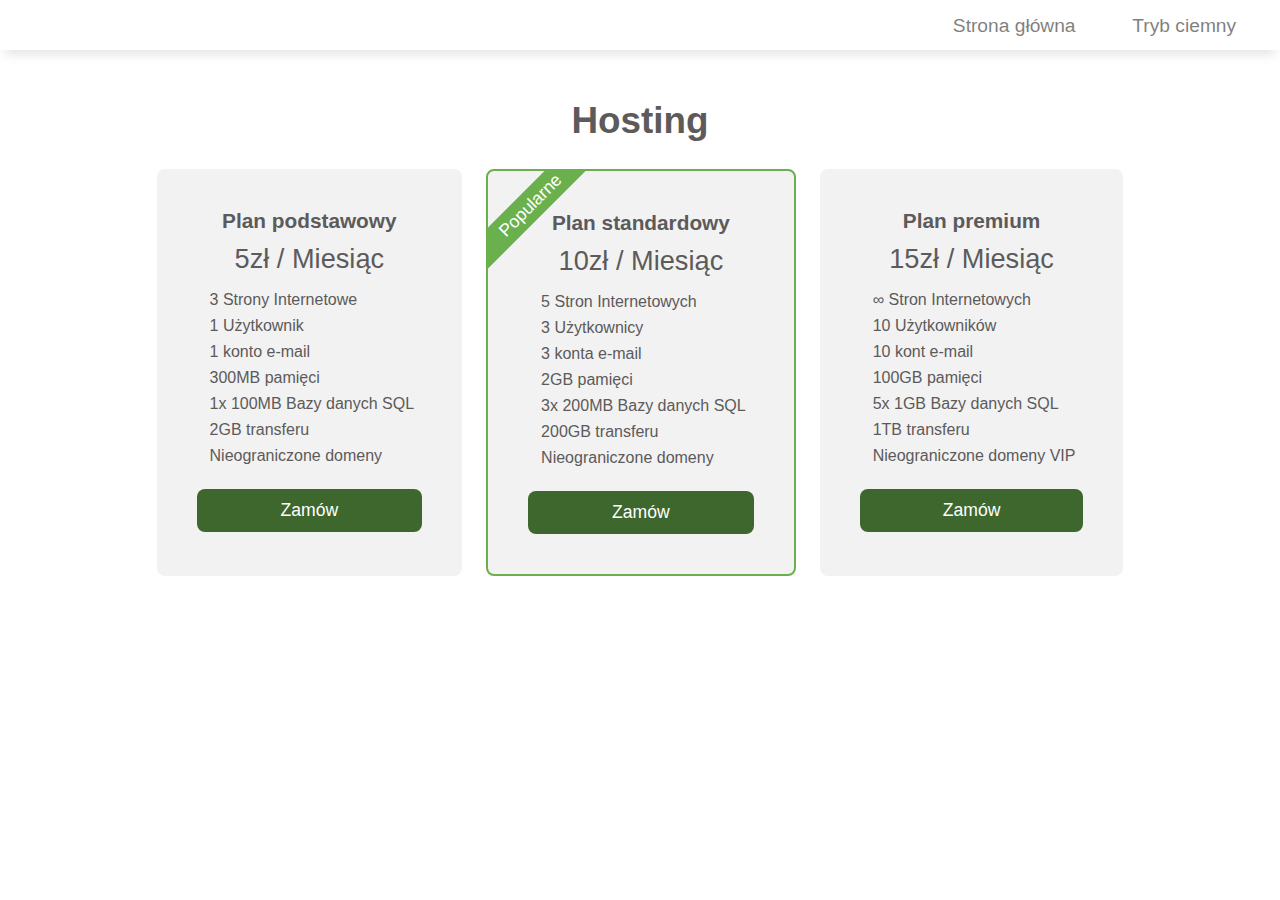
<file: project2-lightmode.html>
<!DOCTYPE html>
<html lang="en">
<head>
    <meta charset="UTF-8">
    <meta http-equiv="X-UA-Compatible" content="IE=edge">
    <meta name="viewport" content="width=device-width, initial-scale=1.0">
    <title>Ceny Hostingu</title>
    <link rel="stylesheet" href="https://cdnjs.cloudflare.com/ajax/libs/font-awesome/6.1.1/css/all.min.css" integrity="sha512-KfkfwYDsLkIlwQp6LFnl8zNdLGxu9YAA1QvwINks4PhcElQSvqcyVLLD9aMhXd13uQjoXtEKNosOWaZqXgel0g==" crossorigin="anonymous" referrerpolicy="no-referrer" />
    <link rel="stylesheet" href="style-project2-lightmode.css">
    <link rel="shortcut icon" href="web.png" type="image/x-icon">
</head>
<body>
    <nav id="navbar">
        <ul>
            <li><a href="#"> <i class="fa-solid fa-house"></i>Strona główna</a></li>
            <li><a href="project2.html"> <i class="fas fa-moon"></i>Tryb ciemny</a></li>
        </ul>
    </nav>
    <h1 id="intro">Hosting</h1>
    <div class="offer">
        <div class="plan">
            <h2>Plan podstawowy</h2>
            <div class="price">5zł / Miesiąc</div>
            <ul class="details">
                <li> <i class="fas fa-check"></i> 3 Strony Internetowe</li>
                <li> <i class="fas fa-check"></i> 1 Użytkownik</li>
                <li> <i class="fas fa-check"></i> 1 konto e-mail</li>
                <li> <i class="fas fa-check"></i> 300MB pamięci</li>
                <li> <i class="fas fa-check"></i> 1x 100MB Bazy danych SQL</li>
                <li> <i class="fas fa-check"></i> 2GB transferu</li>
                <li> <i class="fas fa-times"></i> Nieograniczone domeny</li>
            </ul>
            <a href="#">Zamów</a>
        </div>
        <div class="plan top">
            <div class="listing-badges">
                <span>Popularne</span>
            </div>
            <h2>Plan standardowy</h2>
            <div class="price">10zł / Miesiąc</div>
            <ul class="details">
                <li> <i class="fas fa-check"></i> 5 Stron Internetowych</li>
                <li> <i class="fas fa-check"></i> 3 Użytkownicy</li>
                <li> <i class="fas fa-check"></i> 3 konta e-mail</li>
                <li> <i class="fas fa-check"></i> 2GB pamięci</li>
                <li> <i class="fas fa-check"></i> 3x 200MB Bazy danych SQL</li>
                <li> <i class="fas fa-check"></i> 200GB transferu</li>
                <li> <i class="fas fa-check"></i> Nieograniczone domeny</li>
            </ul>
            <a href="#">Zamów</a>
        </div>
        <div class="plan">
            <h2>Plan premium</h2>
            <div class="price">15zł / Miesiąc</div>
            <ul class="details">
                <li> <i class="fas fa-check"></i> ∞ Stron Internetowych</li>
                <li> <i class="fas fa-check"></i> 10 Użytkowników</li>
                <li> <i class="fas fa-check"></i> 10 kont e-mail</li>
                <li> <i class="fas fa-check"></i> 100GB pamięci</li>
                <li> <i class="fas fa-check"></i> 5x 1GB Bazy danych SQL</li>
                <li> <i class="fas fa-check"></i> 1TB transferu</li>
                <li> <i class="fas fa-check"></i> Nieograniczone domeny VIP</li>
            </ul>
            <a href="#">Zamów</a>
        </div>
    </div>
</body>
</html>
</file>
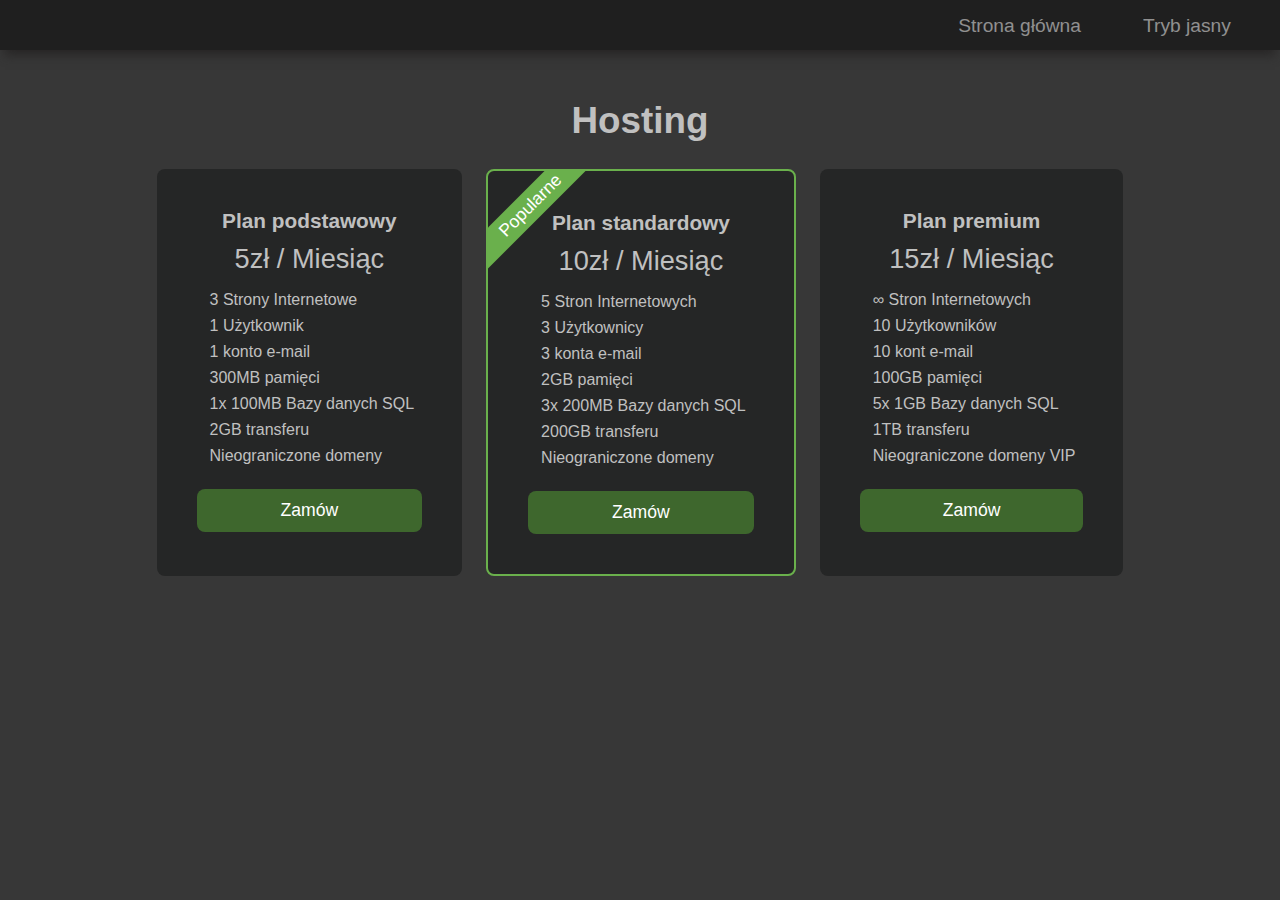
<file: project2.html>
<!DOCTYPE html>
<html lang="en">
<head>
    <meta charset="UTF-8">
    <meta http-equiv="X-UA-Compatible" content="IE=edge">
    <meta name="viewport" content="width=device-width, initial-scale=1.0">
    <title>Ceny Hostingu</title>
    <link rel="stylesheet" href="https://cdnjs.cloudflare.com/ajax/libs/font-awesome/6.1.1/css/all.min.css" integrity="sha512-KfkfwYDsLkIlwQp6LFnl8zNdLGxu9YAA1QvwINks4PhcElQSvqcyVLLD9aMhXd13uQjoXtEKNosOWaZqXgel0g==" crossorigin="anonymous" referrerpolicy="no-referrer" />
    <link rel="stylesheet" href="style-project2.css">
    <link rel="shortcut icon" href="web.png" type="image/x-icon">
</head>
<body>
    <nav id="navbar">
        <ul>
            <li><a href="#"> <i class="fa-solid fa-house"></i>Strona główna</a></li>
            <li><a href="project2-lightmode.html"> <i class="fas fa-sun"></i>Tryb jasny</a></li>
        </ul>
    </nav>
    <h1 id="intro">Hosting</h1>
    <div class="offer">
        <div class="plan">
            <h2>Plan podstawowy</h2>
            <div class="price">5zł / Miesiąc</div>
            <ul class="details">
                <li> <i class="fas fa-check"></i> 3 Strony Internetowe</li>
                <li> <i class="fas fa-check"></i> 1 Użytkownik</li>
                <li> <i class="fas fa-check"></i> 1 konto e-mail</li>
                <li> <i class="fas fa-check"></i> 300MB pamięci</li>
                <li> <i class="fas fa-check"></i> 1x 100MB Bazy danych SQL</li>
                <li> <i class="fas fa-check"></i> 2GB transferu</li>
                <li> <i class="fas fa-times"></i> Nieograniczone domeny</li>
            </ul>
            <a href="#">Zamów</a>
        </div>
        <div class="plan top">
            <div class="listing-badges">
                <span>Popularne</span>
            </div>
            <h2>Plan standardowy</h2>
            <div class="price">10zł / Miesiąc</div>
            <ul class="details">
                <li> <i class="fas fa-check"></i> 5 Stron Internetowych</li>
                <li> <i class="fas fa-check"></i> 3 Użytkownicy</li>
                <li> <i class="fas fa-check"></i> 3 konta e-mail</li>
                <li> <i class="fas fa-check"></i> 2GB pamięci</li>
                <li> <i class="fas fa-check"></i> 3x 200MB Bazy danych SQL</li>
                <li> <i class="fas fa-check"></i> 200GB transferu</li>
                <li> <i class="fas fa-check"></i> Nieograniczone domeny</li>
            </ul>
            <a href="#">Zamów</a>
        </div>
        <div class="plan">
            <h2>Plan premium</h2>
            <div class="price">15zł / Miesiąc</div>
            <ul class="details">
                <li> <i class="fas fa-check"></i> ∞ Stron Internetowych</li>
                <li> <i class="fas fa-check"></i> 10 Użytkowników</li>
                <li> <i class="fas fa-check"></i> 10 kont e-mail</li>
                <li> <i class="fas fa-check"></i> 100GB pamięci</li>
                <li> <i class="fas fa-check"></i> 5x 1GB Bazy danych SQL</li>
                <li> <i class="fas fa-check"></i> 1TB transferu</li>
                <li> <i class="fas fa-check"></i> Nieograniczone domeny VIP</li>
            </ul>
            <a href="#">Zamów</a>
        </div>
    </div>
</body>
</html>
</file>
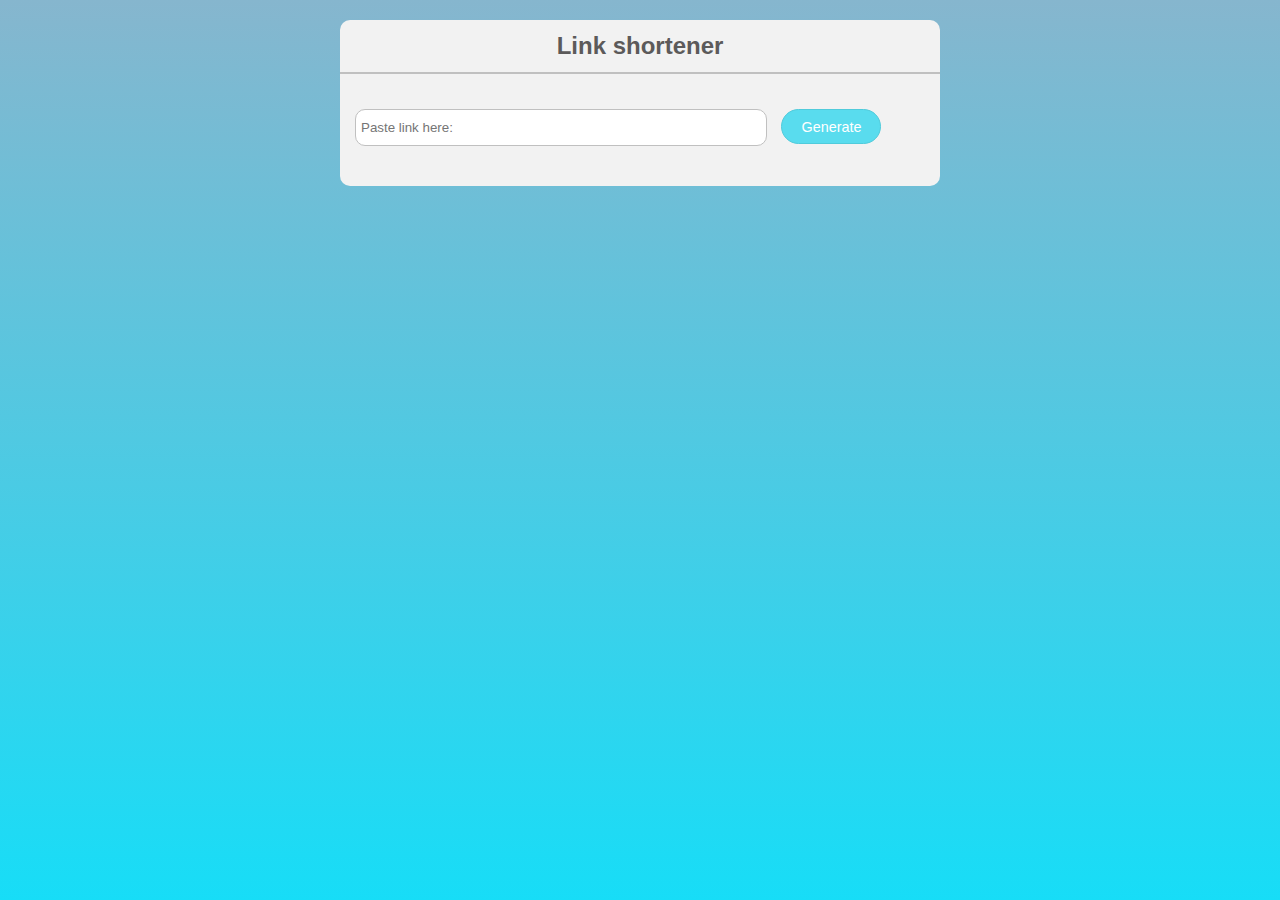
<file: project3.html>
<!DOCTYPE html>
<html lang="en">

<head>
    <meta charset="UTF-8">
    <meta http-equiv="X-UA-Compatible" content="IE=edge">
    <meta name="viewport" content="width=device-width, initial-scale=1.0">
    <title>Link shortener</title>
    <link rel="stylesheet" href="style-project3.css">
    <link rel="shortcut icon" href="makeItShorter.png" type="image/x-icon">
    <link rel="stylesheet" href="https://cdnjs.cloudflare.com/ajax/libs/font-awesome/6.1.1/css/all.min.css"
        integrity="sha512-KfkfwYDsLkIlwQp6LFnl8zNdLGxu9YAA1QvwINks4PhcElQSvqcyVLLD9aMhXd13uQjoXtEKNosOWaZqXgel0g=="
        crossorigin="anonymous" referrerpolicy="no-referrer" />
</head>

<body>
    <main>
        <div id="link-shortener-div">
            <h2>Link shortener</h2>
            <div class="contener">
                <input type="text" id="source-link" placeholder="Paste link here:">
                <button id="generate-button">Generate</button>
                <!-- <div class="link">Code: <span id="code"></span></div> -->
                <div id="link" class="link">SHRTCODE: <span id="full-short-link"></span> <button onclick="copyFunction()" id="copy"><i
                            class="fas fa-copy"></i></button></div>
                <div id="link2" class="link">9QER.DE: <span id="full-short-link2"></span> <button onclick="copyFunction2()" id="copy2"><i
                            class="fas fa-copy"></i></button></div>
                <div id="link3" class="link">SHINE.LINK: <span id="full-short-link3"></span> <button onclick="copyFunction3()" id="copy3"><i
                            class="fas fa-copy"></i></button> </div>
            </div>
        </div>
    </main>
    <script>
        window.onload = function () {
            document.getElementById("generate-button")
                .addEventListener("click", generateLinks);
        }

        function generateLinks() {
            let url = document.getElementById("source-link").value;
            fetch("https://api.shrtco.de/v2/shorten?url=" + url)
                .then(response => response.json())
                .then(data => linksReady(data));
        }

        function linksReady(data) {
            console.log(data);
            let result = data.result;
            // setLinkToDomEl("code", result.code);
            setLinkToDomEl("full-short-link", result.full_short_link);
            setLinkToDomEl("full-short-link2", result.full_short_link2);
            setLinkToDomEl("full-short-link3", result.full_short_link3);
        }

        function setLinkToDomEl(id, shortUrl) {
            document.getElementById("link").style.display = "block";
            document.getElementById("link2").style.display = "block";
            document.getElementById("link3").style.display = "block";
            // document.getElementById(id).innerHTML = "<a href='" + shortUrl + "'>" + shortUrl + "</a>";
            // document.getElementById(id).innerHTML = "<input id='myInput' readonly value='" + shortUrl + "'>";
            document.getElementById(id).innerHTML = "<input id='myInput' readonly value='" + shortUrl + "'><a class='go-to-page' target='_blank' href='" + shortUrl + "'><i class='fa-solid fa-circle-arrow-right'></i></a>";
        }

        function copyFunction() {
            var copyText = document.getElementsByTagName("input")[1];
            console.log(copyText);
            copyText.select();
            copyText.setSelectionRange(0, 99999); /* For mobile devices */
            navigator.clipboard.writeText(copyText.value);
        }
        function copyFunction2() {
            var copyText = document.getElementsByTagName("input")[2];
            copyText.select();
            copyText.setSelectionRange(0, 99999); /* For mobile devices */
            navigator.clipboard.writeText(copyText.value);
        }
        function copyFunction3() {
            var copyText = document.getElementsByTagName("input")[3];
            copyText.select();
            copyText.setSelectionRange(0, 99999); /* For mobile devices */
            navigator.clipboard.writeText(copyText.value);
        }
    </script>
</body>

</html>
</file>
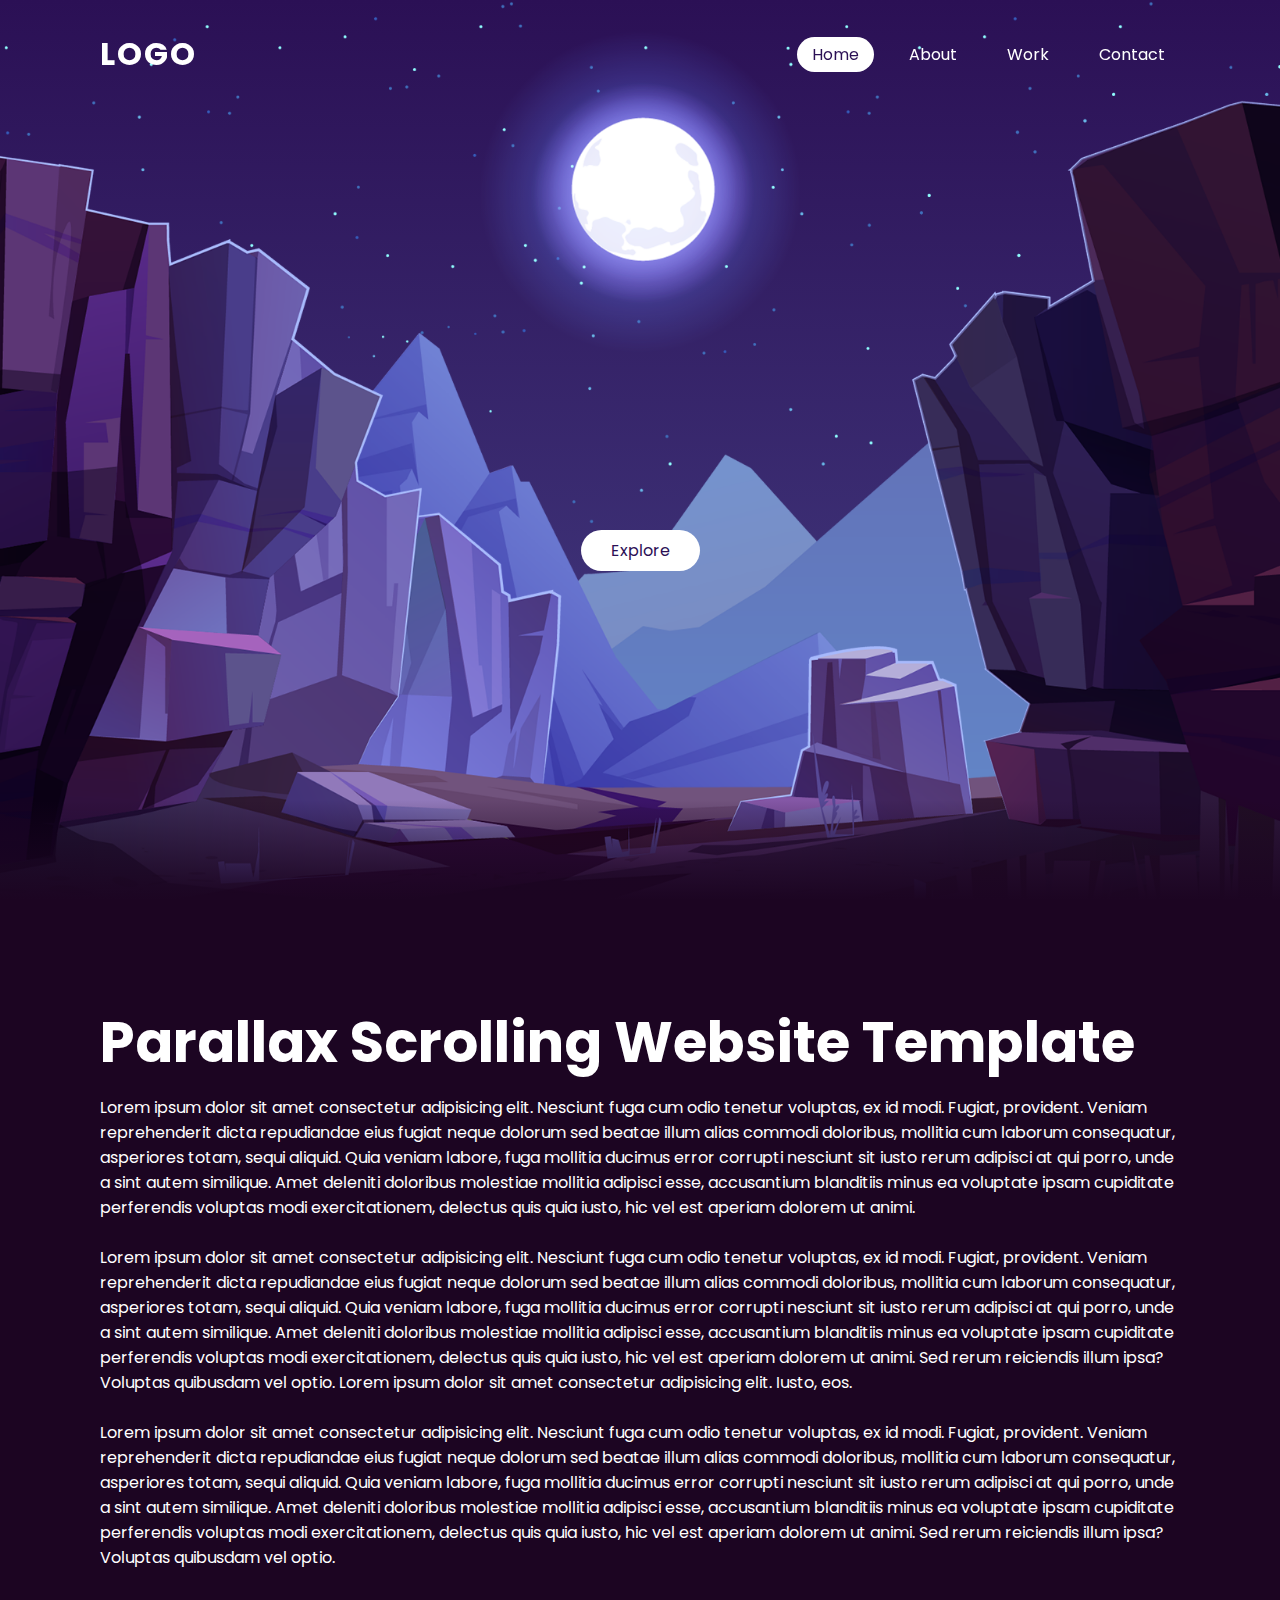
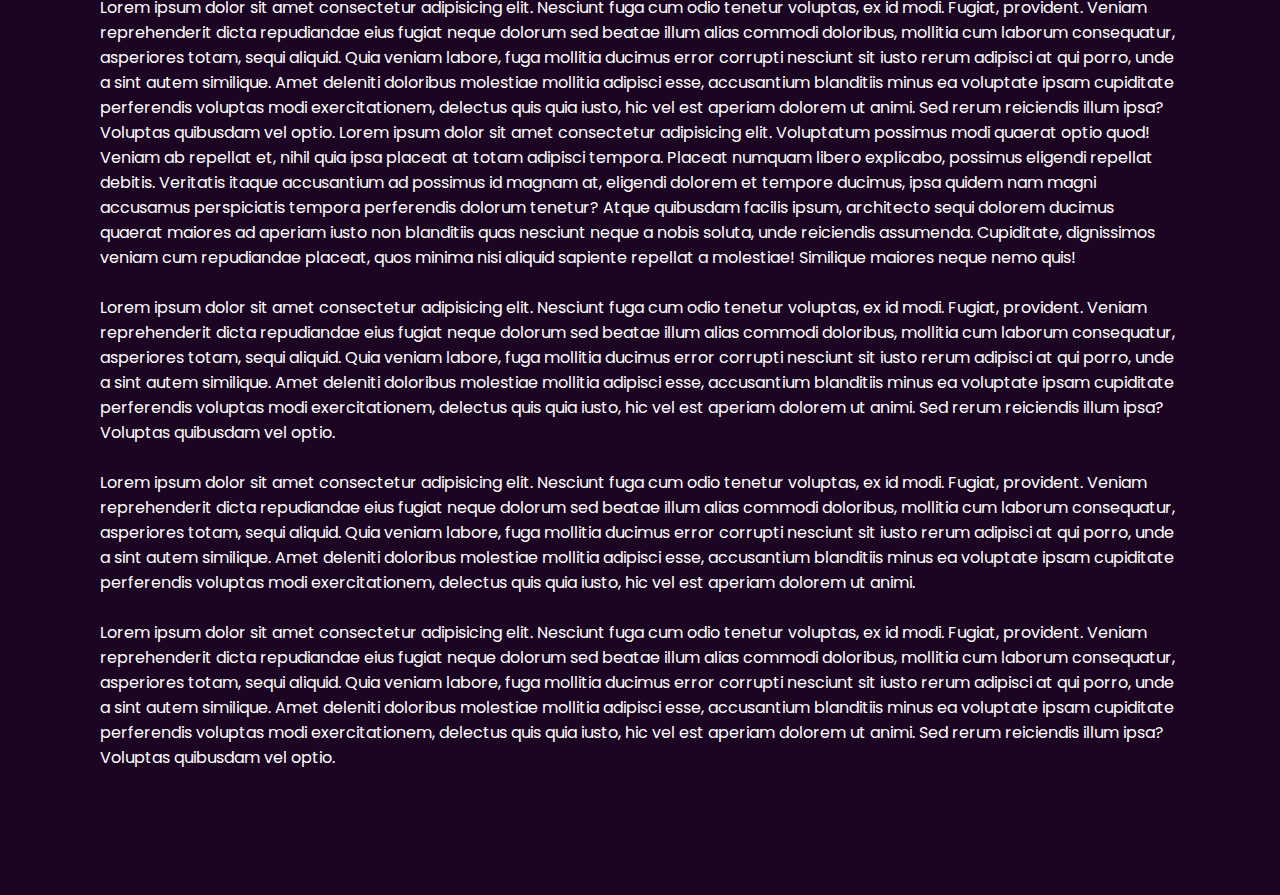
<file: project5.html>
<!DOCTYPE html>
<html lang="en">
<head>
    <meta charset="UTF-8">
    <meta http-equiv="X-UA-Compatible" content="IE=edge">
    <meta name="viewport" content="width=device-width, initial-scale=1.0">
    <link rel="stylesheet" href="style-project5.css">
    <title>Parallax Scrolling Website Template</title>
</head>
<body>
    <header>
        <a href="#" class="logo">Logo</a>
        <ul>
            <li><a href="#" class="active">Home</a></li>
            <li><a href="#">About</a></li>
            <li><a href="#">Work</a></li>
            <li><a href="#">Contact</a></li>
        </ul>
    </header>
    <section>
        <img src="stars.png" id="stars" alt="">
        <img src="moon.png" id="moon" alt="">
        <img src="mountains_behind.png" id="mountains_behind" alt="">
        <h2 id="text">Logo</h2>
        <a href="#" id="btn">Explore</a>
        <img src="mountains_front.png" id="mountains_front" alt="">
    </section>
    <div class="sec" id="sec">
        <h2>Parallax Scrolling Website Template</h2>
        <p>Lorem ipsum dolor sit amet consectetur adipisicing elit. Nesciunt fuga cum odio tenetur voluptas, ex id modi. Fugiat, provident. Veniam reprehenderit dicta repudiandae eius fugiat neque dolorum sed beatae illum alias commodi doloribus, mollitia cum laborum consequatur, asperiores totam, sequi aliquid. Quia veniam labore, fuga mollitia ducimus error corrupti nesciunt sit iusto rerum adipisci at qui porro, unde a sint autem similique. Amet deleniti doloribus molestiae mollitia adipisci esse, accusantium blanditiis minus ea voluptate ipsam cupiditate perferendis voluptas modi exercitationem, delectus quis quia iusto, hic vel est aperiam dolorem ut animi. </p><br>
        <p>Lorem ipsum dolor sit amet consectetur adipisicing elit. Nesciunt fuga cum odio tenetur voluptas, ex id modi. Fugiat, provident. Veniam reprehenderit dicta repudiandae eius fugiat neque dolorum sed beatae illum alias commodi doloribus, mollitia cum laborum consequatur, asperiores totam, sequi aliquid. Quia veniam labore, fuga mollitia ducimus error corrupti nesciunt sit iusto rerum adipisci at qui porro, unde a sint autem similique. Amet deleniti doloribus molestiae mollitia adipisci esse, accusantium blanditiis minus ea voluptate ipsam cupiditate perferendis voluptas modi exercitationem, delectus quis quia iusto, hic vel est aperiam dolorem ut animi. Sed rerum reiciendis illum ipsa? Voluptas quibusdam vel optio. Lorem ipsum dolor sit amet consectetur adipisicing elit. Iusto, eos.</p><br>
        <p>Lorem ipsum dolor sit amet consectetur adipisicing elit. Nesciunt fuga cum odio tenetur voluptas, ex id modi. Fugiat, provident. Veniam reprehenderit dicta repudiandae eius fugiat neque dolorum sed beatae illum alias commodi doloribus, mollitia cum laborum consequatur, asperiores totam, sequi aliquid. Quia veniam labore, fuga mollitia ducimus error corrupti nesciunt sit iusto rerum adipisci at qui porro, unde a sint autem similique. Amet deleniti doloribus molestiae mollitia adipisci esse, accusantium blanditiis minus ea voluptate ipsam cupiditate perferendis voluptas modi exercitationem, delectus quis quia iusto, hic vel est aperiam dolorem ut animi. Sed rerum reiciendis illum ipsa? Voluptas quibusdam vel optio.</p><br>
        <p>Lorem ipsum dolor sit amet consectetur adipisicing elit. Nesciunt fuga cum odio tenetur voluptas, ex id modi. Fugiat, provident. Veniam reprehenderit dicta repudiandae eius fugiat neque dolorum sed beatae illum alias commodi doloribus, mollitia cum laborum consequatur, asperiores totam, sequi aliquid. Quia veniam labore, fuga mollitia ducimus error corrupti nesciunt sit iusto rerum adipisci at qui porro, unde a sint autem similique. Amet deleniti doloribus molestiae mollitia adipisci esse, accusantium blanditiis minus ea voluptate ipsam cupiditate perferendis voluptas modi exercitationem, delectus quis quia iusto, hic vel est aperiam dolorem ut animi. Sed rerum reiciendis illum ipsa? Voluptas quibusdam vel optio. Lorem ipsum dolor sit amet consectetur adipisicing elit. Voluptatum possimus modi quaerat optio quod! Veniam ab repellat et, nihil quia ipsa placeat at totam adipisci tempora. Placeat numquam libero explicabo, possimus eligendi repellat debitis. Veritatis itaque accusantium ad possimus id magnam at, eligendi dolorem et tempore ducimus, ipsa quidem nam magni accusamus perspiciatis tempora perferendis dolorum tenetur? Atque quibusdam facilis ipsum, architecto sequi dolorem ducimus quaerat maiores ad aperiam iusto non blanditiis quas nesciunt neque a nobis soluta, unde reiciendis assumenda. Cupiditate, dignissimos veniam cum repudiandae placeat, quos minima nisi aliquid sapiente repellat a molestiae! Similique maiores neque nemo quis!</p><br>
        <p>Lorem ipsum dolor sit amet consectetur adipisicing elit. Nesciunt fuga cum odio tenetur voluptas, ex id modi. Fugiat, provident. Veniam reprehenderit dicta repudiandae eius fugiat neque dolorum sed beatae illum alias commodi doloribus, mollitia cum laborum consequatur, asperiores totam, sequi aliquid. Quia veniam labore, fuga mollitia ducimus error corrupti nesciunt sit iusto rerum adipisci at qui porro, unde a sint autem similique. Amet deleniti doloribus molestiae mollitia adipisci esse, accusantium blanditiis minus ea voluptate ipsam cupiditate perferendis voluptas modi exercitationem, delectus quis quia iusto, hic vel est aperiam dolorem ut animi. Sed rerum reiciendis illum ipsa? Voluptas quibusdam vel optio.</p><br>
        <p>Lorem ipsum dolor sit amet consectetur adipisicing elit. Nesciunt fuga cum odio tenetur voluptas, ex id modi. Fugiat, provident. Veniam reprehenderit dicta repudiandae eius fugiat neque dolorum sed beatae illum alias commodi doloribus, mollitia cum laborum consequatur, asperiores totam, sequi aliquid. Quia veniam labore, fuga mollitia ducimus error corrupti nesciunt sit iusto rerum adipisci at qui porro, unde a sint autem similique. Amet deleniti doloribus molestiae mollitia adipisci esse, accusantium blanditiis minus ea voluptate ipsam cupiditate perferendis voluptas modi exercitationem, delectus quis quia iusto, hic vel est aperiam dolorem ut animi.</p><br>
        <p>Lorem ipsum dolor sit amet consectetur adipisicing elit. Nesciunt fuga cum odio tenetur voluptas, ex id modi. Fugiat, provident. Veniam reprehenderit dicta repudiandae eius fugiat neque dolorum sed beatae illum alias commodi doloribus, mollitia cum laborum consequatur, asperiores totam, sequi aliquid. Quia veniam labore, fuga mollitia ducimus error corrupti nesciunt sit iusto rerum adipisci at qui porro, unde a sint autem similique. Amet deleniti doloribus molestiae mollitia adipisci esse, accusantium blanditiis minus ea voluptate ipsam cupiditate perferendis voluptas modi exercitationem, delectus quis quia iusto, hic vel est aperiam dolorem ut animi. Sed rerum reiciendis illum ipsa? Voluptas quibusdam vel optio.</p><br>
    </div>


    <script>
        let stars = document.getElementById('stars');
        let moon = document.getElementById('moon');
        let mountains_behind = document.getElementById('mountains_behind');
        let text = document.getElementById('text');
        let btn = document.getElementById('btn');
        let mountains_front = document.getElementById('mountains_front');
        let header = document.querySelector('header');

        window.addEventListener('scroll', function(){
            let value = window.scrollY;
            stars.style.left = value * 0.25 + 'px';
            moon.style.top = value * 1.05 + 'px';
            mountains_behind.style.top = value * 0.5 + 'px';
            mountains_front.style.top = value * 0 + 'px';
            text.style.marginRight = value * 3 + 'px';
            text.style.marginTop = value * 1.5 + 'px';
            btn.style.marginTop = value * 1.5 + 'px';
            header.style.top = value * 0.5 + 'px';
        })
    </script>
</body>
</html>
</file>
<file: style-project2-lightmode.css>
* {
    margin: 0;
    padding: 0;
    font-family: Arial, Helvetica, sans-serif;
}

body {
    background-color: white;
}

.offer {
    display: flex;
    flex-wrap: wrap;
    justify-content: center;
}

.plan {
    padding: 2.5rem;
    margin: 12px;
    background-color: rgb(242, 242, 242);
    border-radius: 8px;
    text-align: center;
    overflow: hidden;
    color: rgb(92, 90, 90);
}

.plan h2 {
    margin-bottom: 10px;
    font-size: 1.3rem;
}

.plan .price {
    margin-bottom: 1rem;
    font-size: 1.7rem;
}

.plan ul.details {
    list-style-type: none;
    text-align: left;
}

.plan ul.details li {
    margin: 8px;
}

.plan li .fa-check {
    color: #6ab04c;
}

.plan li .fa-times{
    color: #eb4d4b;
}

.plan a {
    display: block;
    margin-top: 1.5rem;
    padding: 11px 32px;
    color: white;
    background-color: #3e672d;
    border-radius: 8px;
    font-size: 1.1rem;
    text-decoration: none;
}

.plan.top {
    border: 2px solid #6ab04c;
}

.listing-badges {
    position: relative;
}

.plan.top span {
    padding: 4px;
    color: white;
    font-size: 1.1rem;
    position: absolute;
    background-color: #6ab04c;
    width: 145px;
    left: -74px;
    top: -20px;
    transform: rotate(-45deg);
}

.plan .fas {
    margin-right: 5px;
}

.plan:hover {
    transform: scale(1.05, 1.05);
    transition: all 0.15s;
    box-shadow: 10px 10px 10px -1px rgba(0, 0, 0, 0.307)
}

#navbar {
    margin: 0;
    padding: 5px 0;
    width: 100%;
    height: 40px;
    position: sticky;
    top: 0;
    left: 0;
    background-color: white;
    box-shadow: 0 10px 10px -5px rgba(0, 0, 0, 0.1);
    z-index: 10;
    border-bottom: none ;
    margin-bottom: 50px;

}

#navbar ul {
    display: flex;
    margin: 10px 0 10px auto;
    width: 30%;
    justify-content: space-evenly;
    list-style: none;
}

#navbar ul li a {
    margin-left: 3px;
    color: black;
    opacity: 0.5;
    font-size: 1.2rem;
    font-family: "Poppins", Arial, Helvetica, sans-serif;
    text-decoration: none;
}

#navbar ul li a:hover{
    color: black;
    opacity: 1;
    text-decoration: underline;
    transition: all 0.15s;
}

#intro {
    color: rgb(92, 90, 90);
    text-align: center;
    margin-bottom: 15px;
    font-size: 2.3rem;
}

#navbar ul li i {
    margin-right: 10px;
}


@media (max-width: 1200px){
    #navbar ul {
        width: 35%;
    }
 }
 
 @media (max-width: 1000px){
     #navbar ul {
         width: 45%;
     }
 }
 
 @media (max-width: 750px){
     #navbar ul {
         width: 75%;
     }
 }
 
 @media (max-width: 650px){
     #navbar ul {
         width: 85%;
     }
 }
 
 @media (max-width: 500px){
     #navbar ul {
         width: 100%;
     }
 }
</file>
<file: style-project2.css>
* {
    margin: 0;
    padding: 0;
    font-family: Arial, Helvetica, sans-serif;
}

body {
    background-color: rgba(34, 34, 34, 0.905);
}

.offer {
    display: flex;
    flex-wrap: wrap;
    justify-content: center;
}

.plan {
    padding: 2.5rem;
    margin: 12px;
    background-color: #252626;
    border-radius: 8px;
    text-align: center;
    overflow: hidden;
    color: #c0c0c0;
    width: auto;
}

.plan h2 {
    margin-bottom: 10px;
    font-size: 1.3rem;
}

.plan .price {
    margin-bottom: 1rem;
    font-size: 1.7rem;
}

.plan ul.details {
    list-style-type: none;
    text-align: left;
}

.plan ul.details li {
    margin: 8px;
}

.plan li .fa-check {
    color: #6ab04c;
}

.plan li .fa-times{
    color: #eb4d4b;
}

.plan a {
    display: block;
    margin-top: 1.5rem;
    padding: 11px 32px;
    color: white;
    background-color: #3e672d;
    border-radius: 8px;
    font-size: 1.1rem;
    text-decoration: none;
}

.plan.top {
    border: 2px solid #6ab04c;
}

.listing-badges {
    position: relative;
}

.plan.top span {
    padding: 4px;
    color: white;
    font-size: 1.1rem;
    position: absolute;
    background-color: #6ab04c;
    width: 145px;
    left: -74px;
    top: -20px;
    transform: rotate(-45deg);
}

.plan .fas {
    margin-right: 5px;
}

.plan:hover {
    transform: scale(1.05, 1.05);
    transition: all 0.15s;
    box-shadow: 10px 10px 10px -1px rgba(0, 0, 0, 0.307)
}

#navbar {
    margin: 0;
    padding: 5px 0;
    width: 100%;
    height: 40px;
    position: sticky;
    top: 0;
    left: 0;
    background-color: rgb(31, 31, 31);
    box-shadow: 0 10px 10px -5px rgb(39, 37, 37);
    z-index: 10;
    border-bottom: none ;
    margin-bottom: 50px;

}

#navbar ul {
    display: flex;
    margin: 10px 0 10px auto;
    width: 30%;
    justify-content: space-evenly;
    list-style: none;
}

#navbar ul li a {
    margin-left: 3px;
    color: #c0c0c0;
    opacity: 0.7;
    font-size: 1.2rem;
    font-family: "Poppins", Arial, Helvetica, sans-serif;
    text-decoration: none;
}

#navbar ul li a:hover{
    color: white;
    opacity: 1;
    text-decoration: underline;
    transition: all 0.15s;
}

#intro {
    color: #c0c0c0;
    text-align: center;
    margin-bottom: 15px;
    font-size: 2.3rem;
}

#navbar ul li i {
    margin-right: 10px;
}

@media (max-width: 1200px){
   #navbar ul {
       width: 35%;
   }
}

@media (max-width: 1000px){
    #navbar ul {
        width: 45%;
    }
}

@media (max-width: 750px){
    #navbar ul {
        width: 75%;
    }
}

@media (max-width: 650px){
    #navbar ul {
        width: 85%;
    }
}

@media (max-width: 500px){
    #navbar ul {
        width: 100%;
    }
}
</file>
<file: style-project3.css>
body {
    background: linear-gradient(rgb(134, 182, 206), rgb(23, 221, 247));
    background-repeat: no-repeat;
    background-position: center;
    background-attachment: fixed;
    background-size: cover;
    margin: 0;
    padding: 0;
}

#link-shortener-div {
    background-color: rgb(242, 242, 242);
    color: rgb(92, 90, 90);
    font-family: Arial, Helvetica, sans-serif;
    border-radius: 10px;
    width: 600px;
    margin: 0 auto 0 auto;
}

#link-shortener-div:hover {
    box-shadow: 10px 10px 10px 1px rgba(0, 0, 0, 0.316);
    transform: scale(1.05,1.05);
    transition: all 0.15s;
}

#link-shortener-div h2 {
    border-bottom: 2px solid #c0c0c0;
    text-align: center;
    padding: 12px;
}

.contener {
    padding: 15px;
}

.contener #source-link {
    margin-bottom: 25px;
    margin-right: 10px;
}
.contener #link, .contener #link2, .contener #link3 {
    margin-bottom: 10px;
}
#source-link:focus {
    outline-color: black;
    transform: scale(1.02,1.02);
    transition: all 0.15s;
}

#generate-button {
    width: 100px;
    height: 35px;
    font-size: 0.9rem;
    background-color: rgb(89, 220, 238);
    border-radius: 50px;
    border: 1px solid rgb(80, 203, 219);
    color: white;
}

#generate-button:hover {
    transform: scale(1.05,1.05);
    background-color: rgb(88, 187, 200);
    border: 1px solid rgb(73, 164, 176);
    transition: all 0.15s;
}

#source-link {
    width: 400px;
    padding: 5px;
    height: 25px;
    border-radius: 10px;
    border: 1px solid #c0c0c0;
}

#link, #link2, #link3 {
    display: none;
    margin-bottom: 0px;
}

a {
    text-decoration: none;
    color: rgb(0, 0, 0);
    font-size: 1.1rem;
    opacity: 0.8;
    margin-right: 5px;
}
a:hover {
    text-decoration: underline;
    opacity: 1;
    transition: all 0.15s;
}

#copy, #copy2, #copy3 {
    border: none;
    font-size: 1rem;
    opacity: 0.7;
}

#copy:hover, #copy2:hover, #copy3:hover {
    border: none;
    font-size: 1.1rem;
    opacity: 1;
}

.go-to-page {
    border: none;
    font-size: 1rem;
    opacity: 0.7;
}

.go-to-page:hover {
    opacity: 1;
    font-size: 1.1rem;
}
#full-short-link input, #full-short-link2 input, #full-short-link3 input {
    outline: none ;
    border: none ;
    background-color: rgb(242, 242, 242);
    width: auto;
    height: 25px;
    font-size: 1rem;
    text-decoration: underline;
}

input::selection {
    color: rgb(0, 0, 0);
    background-color: rgb(141, 141, 141);
}

@media (max-width: 800px) {
    #link-shortener-div {
        margin: 0 !important;
        width: 100%;
        border-radius: 0;
        height: 100%;
    }
    #link-shortener-div:hover {
        box-shadow: none !important;
        transform: scale(1,1);
    }
    body {
    margin: 0 !important;
    padding: 0 !important;
    background: rgb(242, 242, 242);
    }
    * {
        margin: 0;
    }
    #source-link {
        width: 70%;
    }
    #generate-button {
        width: 20%
    }
}

@media (max-width:550px) {
    #source-link {
    width: 60%;
    }
    #generate-button {
        width: 30%;
        font-size: 0.9rem;
    }
}
</file>
<file: style-project5.css>
@import url('https://fonts.googleapis.com/css2?family=Poppins:wght@200;300;400;500;600;700&display=swap');

* {
    margin: 0;
    padding: 0;
    box-sizing: border-box;
    font-family: 'Poppins', sans-serif;
    scroll-behavior: smooth;
}

body {
    min-height: 100vh;
    background: linear-gradient(#2b1055, #7597de);
}

header {
    position: absolute;
    top: 0;
    left: 0;
    width: 100%;
    padding: 30px 100px;
    display: flex;
    justify-content: space-between;
    align-items: center;
    z-index: 10000;
}

header .logo {
    color: #fff;
    font-weight: 700;
    text-decoration: none;
    font-size: 2em;
    text-transform: uppercase;
    letter-spacing: 2px;
}

header ul {
    display: flex;
    justify-content: center;
    align-items: center;
}

header ul li {
    list-style: none;
    margin-left: 20px;
}

header ul li a {
    text-decoration: none;
    padding: 6px 15px;
    color: #fff;
    border-radius: 20px;
}

header ul li a:hover,
header ul li a.active  {
    background-color: #fff;
    color: #2b1055;
}

section {
    position: relative;
    width: 100%;
    height: 100vh;
    padding: 100px;
    display: flex;
    justify-content: center;
    align-items: center;
    overflow: hidden;
}

section::before {
    content: '';
    position: absolute;
    bottom: 0;
    width: 100%;
    height: 100px;
    background: linear-gradient(to top, #1c0522, transparent);
    z-index: 10000;
}

section img {
    position: absolute;
    top: 0;
    left:  0;
    width: 100%;
    height: 100%;
    object-fit: cover;
    pointer-events: none;
}

section img#moon {
    mix-blend-mode: screen;
}

section img#mountains_front {
    z-index: 10;
}

#text {
    position: absolute;
    color: #fff;
    white-space: nowrap;
    font-size: 3.5vw;
    z-index: 9;
    right: -5px;
}

#btn {
    text-decoration: none;
    padding: 8px 30px;
    border-radius: 40px;
    background-color: #fff;
    color: #2b1055;
    font: 1.5em;
    display: inline-block;
    z-index: 9;
    transform: translateY(100px);
}

.sec {
    position: relative;
    padding: 100px;
    background-color: #1c0522;
}

.sec h2 {
    font-size: 3.5em;
    margin-bottom: 10px;
    color: #fff;
}

.sec p {
    font-size: 1em;
    color: #fff;
}
</file>
